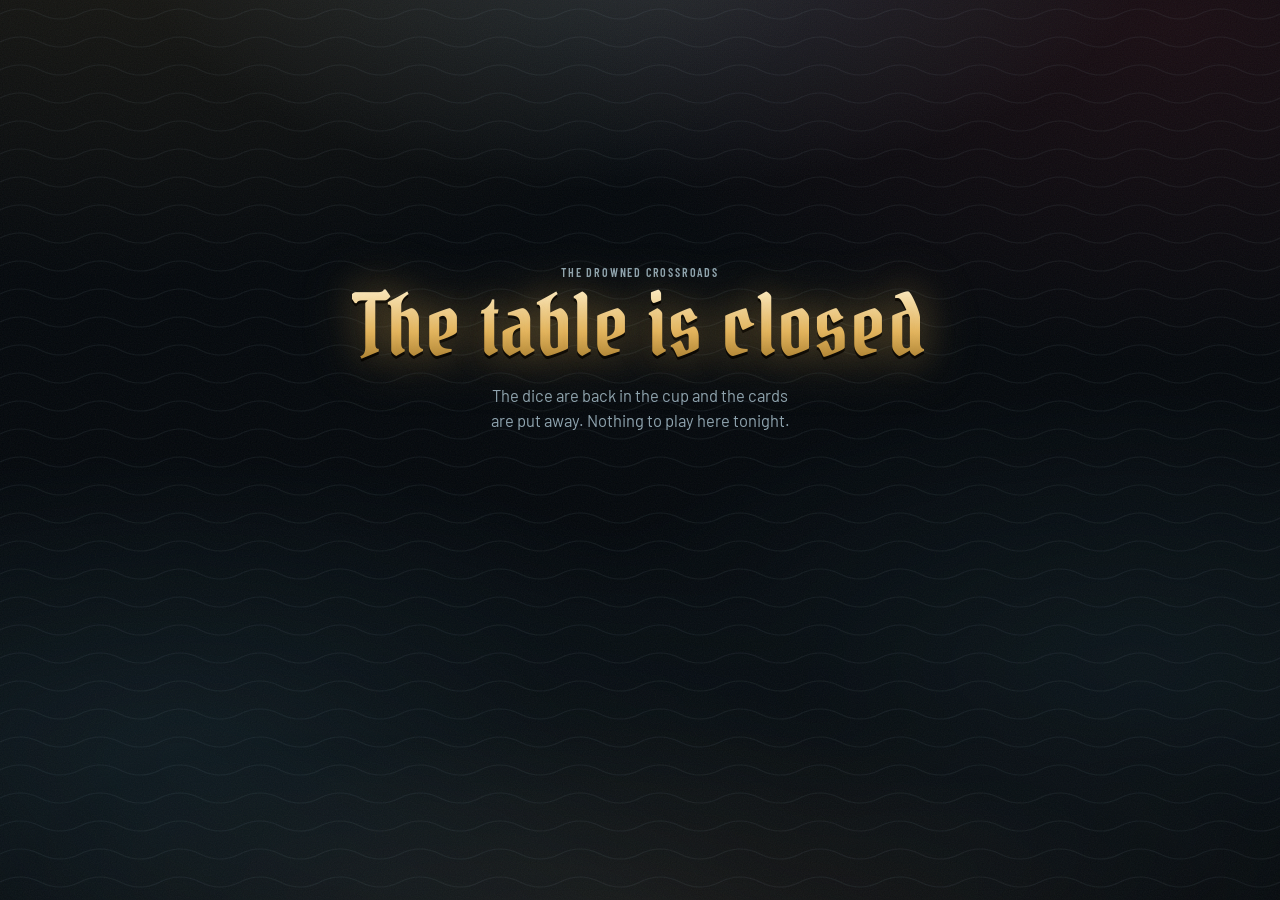
<file: index.html>
<!doctype html>
<html lang="en">
<head>
<meta charset="utf-8">
<meta name="viewport" content="width=device-width,initial-scale=1,viewport-fit=cover">
<title>The Dead Man's Hand</title>
<meta name="robots" content="noindex">
<meta name="theme-color" content="#0E0A10">
<link rel="preconnect" href="https://fonts.googleapis.com">
<link rel="preconnect" href="https://fonts.gstatic.com" crossorigin>
<link rel="stylesheet" href="https://fonts.googleapis.com/css2?family=Pirata+One&family=Barlow:wght@400;500;600&family=Barlow+Condensed:wght@500;600&display=swap">
<link rel="stylesheet" href="styles.css?v=6">
</head>
<body data-theme="landing">
<div class="tex" aria-hidden="true"></div>
<div class="fog" aria-hidden="true"></div>
<div class="grain" aria-hidden="true"></div>
<main class="view">
  <div class="landing" style="min-height:80vh;display:flex;flex-direction:column;justify-content:center">
    <p class="eyebrow">The Drowned Crossroads</p>
    <h1 class="logo">The table is closed</h1>
    <p class="tagline">The dice are back in the cup and the cards are put away. Nothing to play here tonight.</p>
  </div>
</main>
</body>
</html>
</file>
<file: styles.css>
/* ===========================================================
   Liar's Dice at the Dead Man's Hand
   A single committed dark world: swamp felt, wet timber,
   and Snake Eye Jack's neon green and magenta.
   =========================================================== */

:root{
  --ground:#101216;
  --ground-2:#171A20;
  --felt:#18271F;
  --felt-hi:#21352B;
  --felt-edge:#2C463A;
  --wood:#1D2129;
  --wood-hi:#272C36;
  --line:#343A46;
  --line-soft:#272C36;
  --green:#6FD8A6;
  --green-dim:#47A97C;
  --magenta:#E36A86;
  --magenta-dim:#A8435B;
  --amber:#E9B64F;
  --bone:#ECEAE3;
  --muted:#8E95A3;
  --dim:#5B6270;

  --display:"Barlow Condensed","Arial Narrow",sans-serif;
  --body:"Barlow","Helvetica Neue",Arial,sans-serif;
  --cond:"Barlow Condensed","Arial Narrow",sans-serif;

  --r:12px;
  --shadow:0 18px 40px -18px rgba(0,0,0,.85);

  /* the three tables override everything below this line */
  --g:111,216,166; --m:227,106,134; --a:233,182,79; --fogc:111,216,166;
  --on-g:#07170F; --on-m:#2A0912;
  --card-lo:#151820; --felt-lo:#111B17; --veil:rgba(8,9,12,.86);
  --die-1:#FFFDF6; --die-2:#EFEBDD; --die-3:#D6D0BD; --pip:#1A1C22;
  --wild-1:#FFFCEC; --wild-2:#D2F3E2; --wild-3:#93DDB9;
  --hid-1:#1F2F28; --hid-2:#16221D;
  --grain:.05; --fog:0;
  --felt-rim:1px solid var(--felt-edge);
  --card-tex:none; --felt-tex:none; --body-tex:none;
}

*{box-sizing:border-box}
html,body{height:100%}
body{
  margin:0;
  background:var(--ground);
  color:var(--bone);
  font-family:var(--body);
  font-size:16px;line-height:1.5;
  -webkit-font-smoothing:antialiased;
  background-image:
    radial-gradient(1200px 620px at 10% -10%, rgba(var(--g),.10), transparent 60%),
    radial-gradient(1000px 560px at 92% 2%, rgba(var(--m),.11), transparent 62%),
    radial-gradient(760px 520px at 50% 110%, rgba(var(--g),.05), transparent 60%);
  background-attachment:fixed;
  overflow-x:hidden;
}
.tex{position:fixed;inset:0;pointer-events:none;z-index:0;background:var(--body-tex)}
.fog{
  position:fixed;inset:-10%;pointer-events:none;z-index:0;opacity:var(--fog);
  background:
    radial-gradient(60% 40% at 20% 78%, rgba(var(--fogc),.20), transparent 70%),
    radial-gradient(55% 38% at 82% 70%, rgba(var(--fogc),.14), transparent 70%),
    radial-gradient(70% 30% at 50% 96%, rgba(255,255,255,.10), transparent 70%);
  filter:blur(26px);animation:drift 46s ease-in-out infinite alternate;
}
@keyframes drift{from{transform:translate3d(-3%,0,0) scale(1)}to{transform:translate3d(4%,-2%,0) scale(1.08)}}
.grain{
  position:fixed;inset:0;pointer-events:none;z-index:0;opacity:var(--grain);
  background-image:url("data:image/svg+xml,%3Csvg xmlns='http://www.w3.org/2000/svg' width='140' height='140'%3E%3Cfilter id='n'%3E%3CfeTurbulence type='fractalNoise' baseFrequency='.85' numOctaves='3'/%3E%3C/filter%3E%3Crect width='140' height='140' filter='url(%23n)' opacity='.5'/%3E%3C/svg%3E");
}
.view{position:relative;z-index:1}
[hidden]{display:none !important}

h1,h2,h3{margin:0;text-wrap:balance}
p{margin:0}

.eyebrow{
  font-family:var(--cond);text-transform:uppercase;letter-spacing:.15em;
  font-size:12px;font-weight:600;color:var(--muted);
}

/* ---------- buttons & fields ---------- */
.btn{
  font-family:var(--body);font-size:15px;font-weight:600;cursor:pointer;
  border-radius:9px;border:1px solid var(--line);
  background:var(--wood);color:var(--bone);padding:10px 16px;
  transition:border-color .13s,background .13s,transform .07s,box-shadow .13s;
}
.btn:hover:not(:disabled){border-color:var(--dim);background:var(--wood-hi)}
.btn:active:not(:disabled){transform:translateY(1px)}
.btn:disabled{opacity:.32;cursor:not-allowed}
.btn.primary{background:var(--green);color:var(--on-g);border-color:var(--green)}
.btn.primary:hover:not(:disabled){filter:brightness(1.12);
  box-shadow:0 0 22px -6px rgba(var(--g),.6)}
.btn.danger{background:var(--magenta);color:var(--on-m);border-color:var(--magenta)}
.btn.danger:hover:not(:disabled){filter:brightness(1.12);
  box-shadow:0 0 22px -6px rgba(var(--m),.6)}
.btn.ghost{background:transparent}
.btn.sm{padding:7px 12px;font-size:14px}
.btn.lg{padding:14px 26px;font-size:17px}
.btn:focus-visible,input:focus-visible,select:focus-visible,textarea:focus-visible,
.chair:focus-visible,.die.clickable:focus-visible{
  outline:2px solid var(--green);outline-offset:3px}

input[type=text],select,textarea{
  font-family:var(--body);font-size:16px;padding:11px 13px;
  background:var(--ground-2);color:var(--bone);
  border:1px solid var(--line);border-radius:9px;width:100%;
}
textarea{resize:vertical;line-height:1.6}
.field{display:flex;flex-direction:column;gap:6px;margin-bottom:14px}
.field label{font-family:var(--cond);text-transform:uppercase;letter-spacing:.11em;
  font-size:12px;font-weight:600;color:var(--muted)}
.hint{color:var(--muted);font-size:14px}
.fineprint{color:var(--dim);font-size:13px;margin-top:18px}

/* ---------- landing ---------- */
.landing{
  max-width:620px;margin:0 auto;padding:56px 22px 80px;text-align:center;position:relative;
}
.sigils{
  position:absolute;inset:-40px -20px auto;height:280px;pointer-events:none;opacity:.5;
  background:
    radial-gradient(220px 120px at 18% 30%, rgba(var(--g),.18), transparent 70%),
    radial-gradient(240px 130px at 82% 22%, rgba(var(--m),.18), transparent 70%);
  filter:blur(6px);
}
.logo{
  font-family:var(--display);font-weight:400;
  font-size:clamp(44px,13vw,86px);line-height:.95;letter-spacing:.01em;
  color:var(--bone);margin-top:10px;
  text-shadow:0 0 34px rgba(var(--g),.28);
}
.logo-sub{
  font-family:var(--display);font-weight:400;font-size:clamp(17px,4.4vw,25px);
  color:var(--muted);margin-top:8px}
.logo-sub em{font-style:normal;color:var(--magenta);
  text-shadow:0 0 24px rgba(var(--m),.4)}
.tagline{max-width:44ch;margin:20px auto 0;color:var(--muted);font-size:16.5px}
.landing-actions{margin-top:34px;display:flex;flex-direction:column;gap:22px;align-items:center}
.joinbox{width:100%;max-width:330px;text-align:left}
.joinbox label{font-family:var(--cond);text-transform:uppercase;letter-spacing:.11em;
  font-size:12px;font-weight:600;color:var(--muted);display:block;margin-bottom:6px}
.joinrow{display:flex;gap:8px}
#joinCode{
  text-transform:uppercase;letter-spacing:.34em;font-weight:700;font-size:20px;
  text-align:center;font-family:var(--cond);padding:10px 8px 10px 14px;
}

/* ---------- shell ---------- */
.shell{max-width:780px;margin:0 auto;padding:20px 18px 70px;
  display:flex;flex-direction:column;gap:16px}
.shell.wide{max-width:1180px}

.bar{display:flex;justify-content:space-between;align-items:flex-end;gap:14px;
  flex-wrap:wrap;padding-bottom:14px;border-bottom:1px solid var(--line-soft)}
.bar-actions{display:flex;gap:8px}
.code{font-family:var(--cond);font-size:38px;font-weight:700;letter-spacing:.22em;
  line-height:1;color:var(--green);text-shadow:0 0 26px rgba(var(--g),.35)}
.turnline{font-size:19px;font-weight:600;margin-top:3px}
.turnline .you{color:var(--amber)}

.card{border:1px solid var(--line);border-radius:var(--r);overflow:hidden;
  background:var(--card-tex),linear-gradient(180deg,var(--wood) 0%,var(--card-lo) 100%);box-shadow:var(--shadow)}
.card > h2{font-family:var(--cond);text-transform:uppercase;letter-spacing:.13em;
  font-size:13px;font-weight:700;color:var(--muted);
  padding:12px 16px;border-bottom:1px solid var(--line-soft);background:rgba(0,0,0,.24)}
.card .body{padding:16px}

/* ---------- lobby chairs ---------- */
.chairs{list-style:none;margin:0;padding:0;display:grid;gap:9px;
  grid-template-columns:repeat(auto-fill,minmax(210px,1fr))}
.chair{display:flex;gap:11px;align-items:center;width:100%;text-align:left;
  padding:12px 13px;border:1px solid var(--line);border-radius:10px;
  background:rgba(0,0,0,.2);color:var(--bone);font-family:var(--body);font-size:15px;
  cursor:pointer;transition:border-color .13s,background .13s}
.chair:hover:not(:disabled){border-color:var(--green);background:rgba(var(--g),.07)}
.chair:disabled{cursor:default}
.chair.taken{opacity:.72;cursor:default}
.chair.mine{border-color:var(--green);background:rgba(var(--g),.1)}
.chair .nm{font-weight:600}
.chair .st{font-family:var(--cond);text-transform:uppercase;letter-spacing:.1em;
  font-size:11.5px;color:var(--muted);display:block;margin-top:1px}
.chair.house .av{background:rgba(var(--m),.16);border-color:rgba(var(--m),.4);color:var(--magenta)}

.av{width:38px;height:38px;border-radius:50%;flex:0 0 auto;display:grid;place-items:center;
  font-family:var(--display);font-size:15px;
  background:var(--felt);border:1px solid var(--felt-edge);color:var(--green)}

/* ---------- stage ---------- */
.stage{display:grid;gap:16px;grid-template-columns:1fr}
/* on a phone your own hand comes first: a player should never scroll
   past four other seats to find their own dice */
.hand-panel{order:-1}
@media(min-width:940px){
  .stage{grid-template-columns:1.15fr .85fr;align-items:start}
  .hand-panel{order:0}
}

/* felt */
.felt{
  position:relative;border-radius:18px;padding:20px 18px 18px;
  background:var(--felt-tex),
    radial-gradient(130% 105% at 50% -12%, var(--felt-hi) 0%, var(--felt) 58%, var(--felt-lo) 100%);
  border:var(--felt-rim);
  box-shadow:inset 0 2px 0 rgba(255,255,255,.05), var(--shadow);
}
.felt::before{
  content:"";position:absolute;inset:9px;border-radius:12px;
  border:1px dashed rgba(var(--g),.18);pointer-events:none}
.felt-inner{display:flex;gap:14px;justify-content:space-between;align-items:center;
  flex-wrap:wrap;padding:6px 6px 16px}
.pot{text-align:left}
.pot-n{font-family:var(--cond);font-size:46px;font-weight:700;line-height:.9;
  color:var(--bone);font-variant-numeric:tabular-nums}
.pot-l{font-family:var(--cond);text-transform:uppercase;letter-spacing:.14em;
  font-size:12px;color:var(--muted)}
.bidcard{text-align:right;min-width:150px}
.bid-v{font-family:var(--cond);font-size:40px;font-weight:700;line-height:1;
  color:var(--green);text-shadow:0 0 24px rgba(var(--g),.34);
  font-variant-numeric:tabular-nums}
.bid-v.none{color:var(--dim);text-shadow:none}
.bid-by{font-size:13.5px;color:var(--muted);margin-top:3px}

.seats{list-style:none;margin:0;padding:0;display:grid;gap:8px}
.seat{display:grid;grid-template-columns:auto 1fr auto;gap:11px;align-items:center;
  padding:10px 12px;border:1px solid var(--line-soft);border-radius:11px;
  background:rgba(0,0,0,.26);transition:border-color .15s,background .15s}
.seat.turn{border-color:var(--amber);background:rgba(var(--a),.1);
  box-shadow:0 0 0 1px rgba(var(--a),.22)}
.seat.mine{border-left:3px solid var(--green)}
.seat.out{opacity:.4}
.seat .nm{font-weight:600;line-height:1.2}
.seat .st{display:block;font-family:var(--cond);text-transform:uppercase;letter-spacing:.1em;
  font-size:11.5px;color:var(--muted);margin-top:1px}
.seat .cnt{font-family:var(--cond);font-weight:700;font-size:22px;
  font-variant-numeric:tabular-nums;text-align:right;line-height:1}
.seat .cnt small{display:block;font-size:10.5px;color:var(--muted);letter-spacing:.1em;
  text-transform:uppercase;font-weight:600}
.mini{display:flex;gap:4px;flex-wrap:wrap;margin-top:6px}

/* ---------- dice ---------- */
.dice{display:flex;flex-wrap:wrap;gap:11px;min-height:66px}
.die{
  width:62px;height:62px;border-radius:13px;flex:0 0 auto;position:relative;
  background:linear-gradient(160deg,var(--die-1) 0%,var(--die-2) 55%,var(--die-3) 100%);
  display:grid;grid-template:repeat(3,1fr)/repeat(3,1fr);padding:10px;
  box-shadow:inset 0 -4px 0 rgba(0,0,0,.16), 0 5px 12px -5px rgba(0,0,0,.7);
}
.die .pip{width:10px;height:10px;border-radius:50%;background:var(--pip);
  align-self:center;justify-self:center}
.die.wild{
  background:linear-gradient(160deg,var(--wild-1) 0%,var(--wild-2) 60%,var(--wild-3) 100%);
  box-shadow:inset 0 -4px 0 rgba(0,0,0,.13), 0 0 0 2px var(--green),
             0 0 22px -4px rgba(var(--g),.75)}
.die.match{box-shadow:inset 0 -4px 0 rgba(0,0,0,.14), 0 0 0 3px var(--amber),
             0 0 26px -4px rgba(var(--a),.8)}
.die.sm{width:32px;height:32px;border-radius:7px;padding:5px}
.die.sm .pip{width:5px;height:5px}
.die.hidden{background:linear-gradient(160deg,var(--hid-1),var(--hid-2));
  border:1px solid var(--felt-edge);box-shadow:none}
.die.hidden::after{content:"";position:absolute;inset:0;border-radius:inherit;
  background:radial-gradient(circle at 50% 45%, rgba(var(--g),.2), transparent 62%)}
.die.clickable{cursor:pointer}
.die.clickable:hover{outline:2px solid var(--green);outline-offset:3px}
.die.sel{outline:3px solid var(--amber);outline-offset:3px}
.p1{grid-area:1/1}.p2{grid-area:1/3}.p3{grid-area:2/2}
.p4{grid-area:3/1}.p5{grid-area:3/3}.p6{grid-area:2/1}.p7{grid-area:2/3}

@keyframes tumble{
  0%{transform:translateY(-26px) rotate(-140deg) scale(.6);opacity:0}
  55%{opacity:1}
  75%{transform:translateY(3px) rotate(8deg) scale(1.04)}
  100%{transform:none;opacity:1}
}
.die.roll{animation:tumble .5s cubic-bezier(.2,.9,.25,1.05) both}

/* ---------- hand panel ---------- */
.hand-panel{border:1px solid var(--line);border-radius:var(--r);padding:16px;
  background:var(--card-tex),linear-gradient(180deg,var(--wood) 0%,var(--card-lo) 100%);box-shadow:var(--shadow)}
.hand-head{display:flex;justify-content:space-between;align-items:baseline;
  gap:10px;margin-bottom:12px;flex-wrap:wrap}
.hand-meta{font-family:var(--cond);text-transform:uppercase;letter-spacing:.1em;
  font-size:12px;color:var(--muted)}
.controls{margin-top:14px;display:flex;flex-direction:column;gap:12px}
.bidrow{display:flex;gap:12px;flex-wrap:wrap;align-items:flex-end;
  padding:13px;border:1px dashed var(--line);border-radius:10px;background:rgba(0,0,0,.24)}
.stepper{display:flex;align-items:stretch}
.stepper button{border-radius:0;padding:9px 15px;font-size:19px;line-height:1;
  border:1px solid var(--line);background:var(--wood);color:var(--bone);cursor:pointer;font-weight:700}
.stepper button:first-child{border-radius:9px 0 0 9px}
.stepper button:last-child{border-radius:0 9px 9px 0}
.stepper .n{min-width:54px;display:grid;place-items:center;font-weight:700;font-size:20px;
  border-top:1px solid var(--line);border-bottom:1px solid var(--line);
  background:var(--ground-2);font-variant-numeric:tabular-nums}
.faces{display:flex;gap:6px;flex-wrap:wrap}
.faces button{padding:5px;width:44px;height:44px;display:grid;place-items:center;
  border:1px solid var(--line);border-radius:9px;background:var(--wood);cursor:pointer}
.faces button.on{border-color:var(--green);background:rgba(var(--g),.14);
  box-shadow:0 0 16px -5px rgba(var(--g),.6)}
.actions{display:flex;gap:10px;flex-wrap:wrap}

/* ---------- traits ---------- */
.traits{display:grid;gap:9px;grid-template-columns:repeat(auto-fit,minmax(168px,1fr))}
.trait{text-align:left;padding:11px 12px;display:block;line-height:1.32;
  border:1px solid var(--line);border-radius:10px;background:var(--wood);
  color:var(--bone);cursor:pointer;font-family:var(--body);
  transition:border-color .13s,background .13s}
.trait:hover:not(:disabled){border-color:var(--green);background:rgba(var(--g),.07)}
.trait.armed{border-color:var(--amber);background:rgba(var(--a),.12)}
.trait:disabled{opacity:.3;cursor:not-allowed}
.trait b{display:block;font-size:14.5px}
.trait span{display:block;font-size:12px;color:var(--muted);margin-top:3px}

/* ---------- notes, log ---------- */
.note{border-left:3px solid var(--amber);background:rgba(var(--a),.1);
  padding:11px 13px;border-radius:0 9px 9px 0;font-size:14px;margin-top:12px}
.note.green{border-color:var(--green);background:rgba(var(--g),.1)}
.note.mag{border-color:var(--magenta);background:rgba(var(--m),.1)}
.note b{display:block;font-family:var(--cond);text-transform:uppercase;
  letter-spacing:.11em;font-size:12px;margin-bottom:4px}

.log{list-style:none;margin:0;padding:0;display:flex;flex-direction:column-reverse;
  max-height:280px;overflow-y:auto}
.log li{padding:9px 0;border-bottom:1px solid rgba(56,42,51,.55);font-size:14px;color:var(--muted)}
.log li b{color:var(--bone);font-weight:600}
.log li .hi{color:var(--green)}
.log li .lo{color:var(--magenta)}

table.tbl{width:100%;border-collapse:collapse;font-size:14px}
table.tbl th,table.tbl td{text-align:left;padding:8px;border-bottom:1px solid var(--line-soft)}
table.tbl th{font-family:var(--cond);text-transform:uppercase;letter-spacing:.1em;
  font-size:11px;color:var(--muted);font-weight:600}
table.tbl td.n{font-variant-numeric:tabular-nums;font-weight:700;text-align:center}
.scroll{overflow-x:auto}

/* ---------- toast ---------- */
.toast{position:fixed;left:50%;bottom:22px;transform:translate(-50%,26px);
  background:var(--wood-hi);border:1px solid var(--line);border-radius:10px;
  padding:11px 17px;font-size:14.5px;box-shadow:var(--shadow);
  opacity:0;pointer-events:none;transition:opacity .22s,transform .22s;z-index:50;max-width:88vw}
.toast.on{opacity:1;transform:translate(-50%,0)}

/* ---------- reveal overlay ---------- */
.overlay{position:fixed;inset:0;z-index:60;display:grid;place-items:center;
  background:var(--veil);backdrop-filter:blur(5px);padding:20px}
.reveal-box{max-width:640px;width:100%;text-align:center;
  border:1px solid var(--line);border-radius:16px;padding:26px 22px;
  background:radial-gradient(120% 100% at 50% 0%, var(--felt-hi), var(--card-lo));
  box-shadow:var(--shadow);max-height:92vh;overflow-y:auto}
.reveal-h{font-family:var(--display);font-weight:400;font-size:clamp(21px,5vw,30px);
  margin:8px 0 18px;line-height:1.2}
.reveal-hands{display:flex;flex-direction:column;gap:11px;margin-bottom:20px}
.rev-row{display:flex;gap:10px;align-items:center;justify-content:space-between;
  padding:9px 12px;border:1px solid var(--line-soft);border-radius:10px;background:rgba(0,0,0,.3)}
.rev-row .nm{font-weight:600;font-size:14.5px;text-align:left;min-width:96px}
.reveal-count{display:flex;align-items:baseline;justify-content:center;gap:11px;margin-bottom:14px}
.rc-n{font-family:var(--cond);font-size:64px;font-weight:700;line-height:1;
  color:var(--amber);text-shadow:0 0 30px rgba(var(--a),.45);font-variant-numeric:tabular-nums}
.rc-l{font-family:var(--cond);text-transform:uppercase;letter-spacing:.13em;
  font-size:13px;color:var(--muted)}
.reveal-verdict{font-size:17px;margin-bottom:20px}
.reveal-verdict .lose{color:var(--magenta);font-weight:600}
.reveal-verdict .safe{color:var(--green);font-weight:600}

@media(max-width:520px){
  .die{width:54px;height:54px;padding:9px}
  .die .pip{width:9px;height:9px}
  .die.sm{width:26px;height:26px;border-radius:6px;padding:4px}
  .die.sm .pip{width:4px;height:4px}
  .pot-n{font-size:38px}.bid-v{font-size:33px}
  .seat{padding:9px 10px;gap:9px}
  .mini{gap:3px}
}
@media (prefers-reduced-motion:reduce){
  *{transition:none !important;animation:none !important}
}

/* ===========================================================
   THE THREE TABLES
   plain  : the test table, no dressing (this is :root)
   king   : Murkwater Bend, a lantern-lit gambling den on the river
   sinner : Roll the Bones, the crocodile's swamp
   app.js sets body[data-theme] from the table's opponent.
   =========================================================== */

/* ---------- king : Murkwater Bend ---------- */
body[data-theme="king"]{
  --display:"Rye","Georgia",serif;
  --ground:#120C07; --ground-2:#1A110A;
  --felt:#1D2A18; --felt-hi:#2A3B20; --felt-edge:#5A3C22; --felt-lo:#10190E;
  --wood:#2A1B10; --wood-hi:#3A2615; --card-lo:#190F09;
  --line:#4B3320; --line-soft:#36251A;
  --green:#D9A23E; --green-dim:#9C7226;
  --magenta:#C4492F; --magenta-dim:#8E3321;
  --amber:#F2C45E; --bone:#E8DBB8; --muted:#A08C6C; --dim:#6B5A43;
  --g:217,162,62; --m:196,73,47; --a:242,196,94; --fogc:217,162,62;
  --on-g:#1E1204; --on-m:#FFF1E6; --veil:rgba(14,8,4,.9);
  --die-1:#F6EBCB; --die-2:#E6D3A4; --die-3:#C5AC74; --pip:#2A160B;
  --wild-1:#FFF3CF; --wild-2:#F4D98B; --wild-3:#DDA94A;
  --hid-1:#2C3A22; --hid-2:#1B2615;
  --grain:.12; --fog:.5;
  --felt-rim:7px solid #3B2614;
  --body-tex:url("data:image/svg+xml,%3Csvg xmlns='http://www.w3.org/2000/svg' width='320' height='220'%3E%3Cfilter id='w' x='0' y='0' width='100%25' height='100%25'%3E%3CfeTurbulence type='fractalNoise' baseFrequency='.004 .09' numOctaves='3' seed='7' stitchTiles='stitch'/%3E%3CfeColorMatrix values='0 0 0 0 .30 0 0 0 0 .17 0 0 0 0 .08 0 0 0 .62 -.16'/%3E%3C/filter%3E%3Crect width='320' height='220' filter='url(%23w)'/%3E%3Cpath d='M0 55H320M0 110H320M0 165H320M0 219.5H320' stroke='%23000' stroke-opacity='.55' stroke-width='2'/%3E%3Cpath d='M0 57H320M0 112H320M0 167H320' stroke='%23fff' stroke-opacity='.04'/%3E%3C/svg%3E") 0 0/320px 220px;
  --card-tex:url("data:image/svg+xml,%3Csvg xmlns='http://www.w3.org/2000/svg' width='320' height='220'%3E%3Cfilter id='w' x='0' y='0' width='100%25' height='100%25'%3E%3CfeTurbulence type='fractalNoise' baseFrequency='.004 .09' numOctaves='3' seed='7' stitchTiles='stitch'/%3E%3CfeColorMatrix values='0 0 0 0 .30 0 0 0 0 .17 0 0 0 0 .08 0 0 0 .22 -.04'/%3E%3C/filter%3E%3Crect width='320' height='220' filter='url(%23w)'/%3E%3Cpath d='M0 55H320M0 110H320M0 165H320M0 219.5H320' stroke='%23000' stroke-opacity='.3' stroke-width='2'/%3E%3Cpath d='M0 57H320M0 112H320M0 167H320' stroke='%23fff' stroke-opacity='.04'/%3E%3C/svg%3E") 0 0/320px 220px;
  --felt-tex:
    radial-gradient(circle at 78% 64%, rgba(0,0,0,.55) 0 3px, rgba(70,36,12,.4) 4px 6px, transparent 9px),
    radial-gradient(circle at 21% 28%, rgba(0,0,0,.28), transparent 16%),
    radial-gradient(circle at 60% 82%, rgba(0,0,0,.2), transparent 20%),
    url("data:image/svg+xml,%3Csvg xmlns='http://www.w3.org/2000/svg' width='160' height='160'%3E%3Cfilter id='f'%3E%3CfeTurbulence type='fractalNoise' baseFrequency='1.1' numOctaves='2' seed='3'/%3E%3CfeColorMatrix type='saturate' values='0'/%3E%3C/filter%3E%3Crect width='160' height='160' filter='url(%23f)' opacity='.22'/%3E%3C/svg%3E") 0 0/160px 160px;
}
body[data-theme="king"] .felt::before{border:1px dashed rgba(var(--g),.28)}
body[data-theme="king"] .felt::after{
  content:"";position:absolute;inset:3px 14px;pointer-events:none;
  background:
    radial-gradient(circle, #D9B06A 0 2.2px, #7A5A28 3px, transparent 3.6px) 0 0/24px 10px repeat-x,
    radial-gradient(circle, #D9B06A 0 2.2px, #7A5A28 3px, transparent 3.6px) 0 100%/24px 10px repeat-x;
  opacity:.8}
body[data-theme="king"] .logo{text-shadow:0 2px 0 #000, 0 0 40px rgba(var(--g),.35)}
body[data-theme="king"] .card > h2,
body[data-theme="king"] .bar{border-bottom-color:#5A3C22}
body[data-theme="king"] .card{border-color:#4B3320;box-shadow:inset 0 0 0 1px rgba(0,0,0,.5), var(--shadow)}

/* ---------- sinner : the crocodile ---------- */
body[data-theme="sinner"]{
  --display:"Pirata One","Rye",Georgia,serif;
  --ground:#060C09; --ground-2:#0C1510;
  --felt:#0F2A1D; --felt-hi:#17402C; --felt-edge:#3A1114; --felt-lo:#07140D;
  --wood:#101C15; --wood-hi:#18291F; --card-lo:#08100B;
  --line:#254033; --line-soft:#182A20;
  --green:#A6E63C; --green-dim:#76A826;
  --magenta:#D1303A; --magenta-dim:#8E1F27;
  --amber:#E8C547; --bone:#E3DCC3; --muted:#86A08F; --dim:#4F6558;
  --g:166,230,60; --m:209,48,58; --a:232,197,71; --fogc:166,230,60;
  --on-g:#0A1403; --on-m:#FFEDEC; --veil:rgba(3,8,5,.92);
  --die-1:#F1ECD8; --die-2:#DDD5B8; --die-3:#B9AF8D; --pip:#7A0F18;
  --wild-1:#F4F9D8; --wild-2:#C9E88A; --wild-3:#8DBE3A;
  --hid-1:#173326; --hid-2:#0E2017;
  --grain:.15; --fog:.6;
  --felt-rim:2px solid #5A1A1F;
  --body-tex:
    radial-gradient(120% 80% at 50% 120%, rgba(0,0,0,.55), transparent 60%),
    url("data:image/svg+xml,%3Csvg xmlns='http://www.w3.org/2000/svg' width='52' height='52'%3E%3Cg fill='%23fff' fill-opacity='.012' stroke='%23000' stroke-opacity='.5' stroke-width='1.3'%3E%3Ccircle cx='0' cy='0' r='26'/%3E%3Ccircle cx='52' cy='0' r='26'/%3E%3Ccircle cx='26' cy='26' r='26'/%3E%3Ccircle cx='0' cy='52' r='26'/%3E%3Ccircle cx='52' cy='52' r='26'/%3E%3C/g%3E%3C/svg%3E") 0 0/52px 52px;
  --card-tex:url("data:image/svg+xml,%3Csvg xmlns='http://www.w3.org/2000/svg' width='34' height='34'%3E%3Cg fill='%23fff' fill-opacity='.02' stroke='%23000' stroke-opacity='.45' stroke-width='1.2'%3E%3Ccircle cx='0' cy='0' r='17'/%3E%3Ccircle cx='34' cy='0' r='17'/%3E%3Ccircle cx='17' cy='17' r='17'/%3E%3Ccircle cx='0' cy='34' r='17'/%3E%3Ccircle cx='34' cy='34' r='17'/%3E%3C/g%3E%3C/svg%3E") 0 0/34px 34px;
  --felt-tex:
    radial-gradient(circle at 24% 30%, rgba(90,140,40,.16), transparent 22%),
    radial-gradient(circle at 74% 70%, rgba(0,0,0,.35), transparent 26%),
    url("data:image/svg+xml,%3Csvg xmlns='http://www.w3.org/2000/svg' width='42' height='42'%3E%3Cg fill='%23fff' fill-opacity='.025' stroke='%23000' stroke-opacity='.6' stroke-width='1.4'%3E%3Ccircle cx='0' cy='0' r='21'/%3E%3Ccircle cx='42' cy='0' r='21'/%3E%3Ccircle cx='21' cy='21' r='21'/%3E%3Ccircle cx='0' cy='42' r='21'/%3E%3Ccircle cx='42' cy='42' r='21'/%3E%3C/g%3E%3C/svg%3E") 0 0/42px 42px;
}
body[data-theme="sinner"] .felt::before{border:1px dashed rgba(var(--m),.3)}
body[data-theme="sinner"] .felt::after{
  content:"";position:absolute;inset:4px 12px;pointer-events:none;opacity:.9;
  background:
    url("data:image/svg+xml,%3Csvg xmlns='http://www.w3.org/2000/svg' width='28' height='14'%3E%3Cpath d='M1 0H27L14 14Z' fill='%23E3DCC3'/%3E%3Cpath d='M14 0H27L14 14Z' fill='%23000' fill-opacity='.18'/%3E%3C/svg%3E") 0 0/28px 14px repeat-x,
    url("data:image/svg+xml,%3Csvg xmlns='http://www.w3.org/2000/svg' width='28' height='14'%3E%3Cpath d='M1 14H27L14 0Z' fill='%23E3DCC3'/%3E%3Cpath d='M14 14H27L14 0Z' fill='%23000' fill-opacity='.18'/%3E%3C/svg%3E") 0 100%/28px 14px repeat-x}
body[data-theme="sinner"] .logo{letter-spacing:.03em;text-shadow:0 2px 0 #000, 0 0 46px rgba(var(--g),.38)}
body[data-theme="sinner"] .logo-sub em{text-shadow:0 0 26px rgba(var(--m),.55)}
body[data-theme="sinner"] .card{border-color:#1F3A2C;box-shadow:inset 0 0 0 1px rgba(0,0,0,.55), var(--shadow)}
body[data-theme="sinner"] .seat.turn{border-color:var(--magenta);background:rgba(var(--m),.12);
  box-shadow:0 0 0 1px rgba(var(--m),.3)}

/* ---------- landing : the Dead Man's Hand ---------- */
body[data-theme="landing"],
body[data-theme="poker"]{
  --display:"Pirata One","Rye",Georgia,serif;
  --ground:#04080C; --ground-2:#0A1218;
  --wood:#0E1A21; --wood-hi:#16262F; --card-lo:#080F14;
  --line:#243945; --line-soft:#1A2B35;
  --green:#E3B55F; --green-dim:#A9812F;
  --magenta:#C93B4E; --magenta-dim:#8C2433;
  --amber:#F0C46A; --bone:#EEE5CC; --muted:#8FA4AF; --dim:#55666F;
  --g:227,181,95; --m:201,59,78; --a:240,196,106; --fogc:76,138,160;
  --on-g:#1E1405; --on-m:#FFEDEE; --veil:rgba(3,7,10,.9);
  --die-1:#F6EEDA; --die-2:#E6D9B6; --die-3:#C9B88A; --pip:#16120F;
  --wild-1:#FFF3CF; --wild-2:#F4D98B; --wild-3:#DDA94A;
  --grain:.12; --fog:.75;
  --body-tex:
    radial-gradient(ellipse 55% 38% at 50% -6%, rgba(190,215,235,.16), transparent 72%),
    url("data:image/svg+xml,%3Csvg xmlns='http://www.w3.org/2000/svg' width='160' height='28'%3E%3Cpath d='M0 14Q20 4 40 14T80 14T120 14T160 14' fill='none' stroke='%23A8C8DC' stroke-opacity='.07' stroke-width='1.2'/%3E%3C/svg%3E") 0 0/160px 28px,
    radial-gradient(ellipse 120% 70% at 50% 115%, rgba(0,0,0,.65), transparent 65%);
}
body[data-theme="landing"] .logo{
  font-size:clamp(44px,11.5vw,84px);letter-spacing:.02em;margin-top:2px;line-height:1;
  background:linear-gradient(180deg,#FFF3D2 0%,#E3B55F 58%,#9C7326 100%);
  -webkit-background-clip:text;background-clip:text;color:transparent;
  filter:drop-shadow(0 3px 0 #000) drop-shadow(0 0 26px rgba(var(--g),.28));
  animation:flicker 7s ease-in-out infinite;
}
@keyframes flicker{0%,100%{opacity:1}46%{opacity:1}48%{opacity:.86}50%{opacity:1}74%{opacity:.93}76%{opacity:1}}
body[data-theme="landing"] .logo-sub{font-size:clamp(18px,4.6vw,27px)}
body[data-theme="landing"] .logo-sub em{text-shadow:0 0 24px rgba(var(--m),.6)}
body[data-theme="landing"] .joinbox{
  padding:15px 16px 16px;border:1px solid var(--line);border-radius:13px;
  background:linear-gradient(180deg,rgba(14,26,33,.78),rgba(8,15,20,.78));
  box-shadow:inset 0 0 0 1px rgba(0,0,0,.5), 0 14px 30px -16px rgba(0,0,0,.9)}

.hero{position:relative;width:min(340px,84vw);margin:6px auto 18px}
.fan{display:block;width:100%;height:auto;
  filter:drop-shadow(0 14px 18px rgba(0,0,0,.7)) drop-shadow(0 0 30px rgba(var(--g),.12));
  animation:bob 9s ease-in-out infinite}
@keyframes bob{0%,100%{transform:translateY(0) rotate(-.4deg)}50%{transform:translateY(-6px) rotate(.4deg)}}
.hero-dice{position:absolute;right:3%;bottom:-6px;display:flex;gap:7px}
.hero-dice .die{width:44px;height:44px;border-radius:9px;padding:7px;
  box-shadow:inset 0 -3px 0 rgba(0,0,0,.14), 0 0 0 2px rgba(var(--g),.9), 0 8px 18px -4px rgba(0,0,0,.85), 0 0 22px -4px rgba(var(--g),.7)}
.hero-dice .pip{width:8px;height:8px}
.hero-dice .d1{transform:rotate(-12deg);animation-delay:.5s}
.hero-dice .d2{transform:rotate(9deg) translateY(4px);animation-delay:.75s}

.divider{display:flex;align-items:center;gap:12px;max-width:320px;margin:20px auto 0;color:var(--green)}
.divider span{flex:1;height:1px;background:linear-gradient(90deg,transparent,rgba(var(--g),.6))}
.divider span:last-child{background:linear-gradient(270deg,transparent,rgba(var(--g),.6))}
.divider i{font-style:normal;font-size:10px}
.landing .tagline{margin-top:16px;max-width:54ch;text-wrap:balance}

.motes{position:fixed;inset:0;pointer-events:none;overflow:hidden;z-index:0}
.motes i{position:absolute;bottom:-12px;left:var(--x);width:3px;height:3px;border-radius:50%;
  background:rgba(var(--g),.9);box-shadow:0 0 9px 1px rgba(var(--g),.8);opacity:0;
  animation:rise var(--d) linear var(--s) infinite}
@keyframes rise{0%{transform:translate(0,0);opacity:0}8%{opacity:.85}60%{opacity:.5}100%{transform:translate(26px,-78vh);opacity:0}}
body:not([data-theme="landing"]) .motes{display:none}

/* ===========================================================
   THE DEAD MAN'S HAND (poker.html)
   A captain's cabin at night: the landing palette, over dark
   planking, with a black baize table trimmed in brass.
   =========================================================== */
body[data-theme="poker"]{
  --felt:#0A1812; --felt-hi:#12291F; --felt-edge:#6B4A1E; --felt-lo:#060F0B;
  --felt-rim:6px solid #2A1B0E;
  --fog:.5;
  --felt-tex:url("data:image/svg+xml,%3Csvg xmlns='http://www.w3.org/2000/svg' width='160' height='160'%3E%3Cfilter id='f'%3E%3CfeTurbulence type='fractalNoise' baseFrequency='1.1' numOctaves='2' seed='5'/%3E%3CfeColorMatrix type='saturate' values='0'/%3E%3C/filter%3E%3Crect width='160' height='160' filter='url(%23f)' opacity='.2'/%3E%3C/svg%3E") 0 0/160px 160px;
  --body-tex:
    radial-gradient(70% 45% at 50% -4%, rgba(240,190,110,.13), transparent 72%),
    url("data:image/svg+xml,%3Csvg xmlns='http://www.w3.org/2000/svg' width='320' height='220'%3E%3Cfilter id='w' x='0' y='0' width='100%25' height='100%25'%3E%3CfeTurbulence type='fractalNoise' baseFrequency='.004 .09' numOctaves='3' seed='7' stitchTiles='stitch'/%3E%3CfeColorMatrix values='0 0 0 0 .30 0 0 0 0 .17 0 0 0 0 .08 0 0 0 .26 -.05'/%3E%3C/filter%3E%3Crect width='320' height='220' filter='url(%23w)'/%3E%3Cpath d='M0 55H320M0 110H320M0 165H320M0 219.5H320' stroke='%23000' stroke-opacity='.55' stroke-width='2'/%3E%3Cpath d='M0 57H320M0 112H320M0 167H320' stroke='%23fff' stroke-opacity='.04'/%3E%3C/svg%3E") 0 0/320px 220px;
}

.pk-stakes{text-align:center;font-family:var(--cond);font-size:16px;letter-spacing:.05em;color:var(--bone);margin:-2px 0 0}
.pk-stakes:empty{display:none}
.pk-stakes span{display:block;font-size:11.5px;letter-spacing:.2em;text-transform:uppercase;color:var(--muted);margin-bottom:2px}

.pk-felt{
  position:relative;border-radius:22px;padding:24px 12px 22px;
  display:flex;flex-direction:column;align-items:center;gap:18px;
  background:var(--felt-tex),radial-gradient(120% 95% at 50% -10%,var(--felt-hi) 0%,var(--felt) 55%,var(--felt-lo) 100%);
  border:var(--felt-rim);
  box-shadow:inset 0 0 0 1px rgba(0,0,0,.6), inset 0 0 60px rgba(0,0,0,.55), var(--shadow);
}
.pk-felt::before{content:"";position:absolute;inset:9px;border-radius:14px;
  border:1px dashed rgba(var(--g),.28);pointer-events:none}
.pk-side{display:flex;flex-direction:column;align-items:center;gap:9px;width:100%}
.pk-row{display:flex;justify-content:center;gap:clamp(5px,1.8vw,11px);min-height:30px}
.pk-mid{font-family:var(--cond);text-transform:uppercase;letter-spacing:.18em;font-size:12px;
  color:var(--muted);padding:6px 14px;border-top:1px solid rgba(var(--g),.25);border-bottom:1px solid rgba(var(--g),.25)}
.pk-rank{min-height:1.5em;font-family:var(--display);font-size:21px;color:var(--amber);text-align:center;
  text-shadow:0 0 18px rgba(var(--a),.35)}

.pc{
  position:relative;flex:0 0 auto;width:clamp(52px,15vw,84px);aspect-ratio:5/7;border-radius:9px;
  background:linear-gradient(160deg,#FBF4E0 0%,#EADDB9 60%,#D6C7A0 100%);
  color:#17110D;font-family:Georgia,"Times New Roman",serif;font-weight:700;
  box-shadow:inset 0 0 0 1px rgba(0,0,0,.35), 0 9px 16px -8px rgba(0,0,0,.95);
  transition:transform .14s ease,box-shadow .14s ease;
}
.pc.red{color:#A8202E}
.pc .idx{position:absolute;left:7%;top:4%;display:flex;flex-direction:column;align-items:center;
  font-size:clamp(14px,3.9vw,21px);line-height:1}
.pc .idx b{font-size:.85em;font-weight:700}
.pc .idx.b{left:auto;right:7%;top:auto;bottom:4%;transform:rotate(180deg)}
.pc .ctr{position:absolute;inset:0;display:grid;place-items:center;font-size:clamp(28px,8.4vw,46px);opacity:.92}
.pc.back{
  background:url("data:image/svg+xml,%3Csvg xmlns='http://www.w3.org/2000/svg' width='12' height='12'%3E%3Crect width='12' height='12' fill='%234E1020'/%3E%3Cpath d='M0 0L12 12M12 0L0 12' stroke='%238B2A3E' stroke-width='1'/%3E%3C/svg%3E") 0 0/12px 12px;
  color:transparent;
  box-shadow:inset 0 0 0 4px #4E1020, inset 0 0 0 5px rgba(227,181,95,.7), 0 9px 16px -8px rgba(0,0,0,.95);
}
.pc.pick{cursor:pointer}
.pc.pick:hover{transform:translateY(-4px)}
.pc.sel{transform:translateY(-14px);box-shadow:inset 0 0 0 1px rgba(0,0,0,.35),0 0 0 2px var(--green),0 14px 22px -8px rgba(0,0,0,.95)}
.pc.sm{width:clamp(34px,9vw,44px);border-radius:6px}
.pc.sm .idx{font-size:11px}.pc.sm .ctr{font-size:19px}
.pc.dead{box-shadow:inset 0 0 0 1px rgba(0,0,0,.35),0 0 0 2px var(--magenta),0 0 22px rgba(var(--m),.7)}

.shade{
  display:flex;align-items:center;gap:10px;width:100%;margin-top:16px;text-align:left;cursor:pointer;
  padding:12px 14px;border-radius:10px;border:1px dashed rgba(255,255,255,.12);
  background:linear-gradient(90deg,rgba(0,0,0,.6),rgba(24,16,34,.4));
  color:var(--dim);font-family:var(--body);font-size:14px;transition:color .2s,border-color .2s}
.shade i{font-style:normal;font-size:18px;opacity:.7}
.shade span b{display:block;font-weight:600;font-size:14.5px}
.shade span small{display:block;font-size:12px;line-height:1.35;opacity:.75;margin-top:2px}
.shade:hover:not(:disabled){color:var(--muted);border-color:rgba(255,255,255,.22)}
.shade.armed{color:var(--bone);border-color:rgba(var(--m),.8);border-style:solid;animation:throb 1.1s ease-in-out infinite}
.shade.spent{opacity:.35;cursor:default}
@keyframes throb{0%,100%{box-shadow:0 0 0 0 rgba(var(--m),0)}50%{box-shadow:0 0 22px -2px rgba(var(--m),.55)}}

label.check{display:flex;gap:10px;align-items:center;font-family:var(--body);text-transform:none;
  letter-spacing:0;font-size:15px;font-weight:500;color:var(--bone);cursor:pointer}
label.check input{width:18px;height:18px;accent-color:var(--green)}

.pk-rev{display:flex;flex-direction:column;gap:11px;margin-bottom:18px}
.pk-rev-row{display:grid;grid-template-columns:1fr;gap:8px;justify-items:center;padding:12px;
  border:1px solid var(--line-soft);border-radius:11px;background:rgba(0,0,0,.3)}
.pk-rev-row.win{border-color:rgba(var(--a),.7);box-shadow:0 0 0 1px rgba(var(--a),.25)}
.pk-rev-row .nm{font-weight:600;font-size:14.5px}
.pk-rev-row .rk{font-family:var(--cond);text-transform:uppercase;letter-spacing:.12em;font-size:13px;color:var(--amber)}
.pk-row.sm{gap:5px;min-height:0}
.reveal-box.dead{border-color:var(--magenta);box-shadow:0 0 70px -12px rgba(var(--m),.7),var(--shadow)}
.reveal-box.dead .reveal-h{color:var(--magenta);text-shadow:0 0 30px rgba(var(--m),.75)}
.reveal-box.dead .pk-rev-row.win .rk{color:var(--magenta)}

/* ---------- home screen game menu ---------- */
.games{display:grid;gap:12px;width:100%;max-width:470px;grid-template-columns:1fr 1fr}
@media(max-width:520px){.games{grid-template-columns:1fr}}
.gamecard{
  text-align:left;padding:17px 17px 18px;border-radius:14px;cursor:pointer;color:var(--bone);
  font-family:var(--body);border:1px solid rgba(var(--g),.45);
  background:linear-gradient(180deg,rgba(24,36,44,.88),rgba(9,16,21,.92));
  box-shadow:0 12px 28px -14px rgba(0,0,0,.9), inset 0 0 0 1px rgba(0,0,0,.5);
  transition:transform .12s,border-color .12s,box-shadow .12s}
.gamecard:hover{transform:translateY(-2px);border-color:var(--green);box-shadow:0 14px 32px -12px rgba(var(--g),.45), inset 0 0 0 1px rgba(0,0,0,.5)}
.gamecard:active{transform:translateY(0)}
.gamecard:focus-visible{outline:2px solid var(--green);outline-offset:3px}
.gamecard b{display:block;font-family:var(--display);font-weight:400;font-size:25px;color:var(--green);line-height:1.1}
.gamecard span{display:block;margin-top:7px;font-size:13.5px;color:var(--muted);line-height:1.38}
.games-note{margin-top:-8px}

/* ===========================================================
   THE CAST AND THE FINISH
   Portraits on every seat, a staged reveal, an ending, and the
   small touches that make it feel like a table and not a form.
   =========================================================== */

/* ---------- portraits ---------- */
.av{width:44px;height:44px;font-size:16px;position:relative;
  box-shadow:0 0 0 2px rgba(0,0,0,.45), 0 5px 10px -4px rgba(0,0,0,.85)}
.av.npc{background:rgba(var(--m),.16);border-color:rgba(var(--m),.45);color:var(--magenta)}
.av.pic{overflow:hidden;border:2px solid rgba(var(--g),.7);
  background:radial-gradient(circle at 50% 30%, rgba(var(--g),.34), rgba(0,0,0,.55) 75%)}
.av.pic img{display:block;width:100%;height:100%;object-fit:cover;user-select:none;-webkit-user-drag:none}
.av.pic.npc{border-color:rgba(var(--m),.75)}
/* the house portraits come with their own rope frame, so they wear no ring */
.av.pic.framed{border:0;background:none;overflow:visible;box-shadow:none}
.av.pic.framed img{transform:scale(1.16);filter:drop-shadow(0 4px 6px rgba(0,0,0,.85))}
.av.sm{width:32px;height:32px;font-size:12px}
.av.lg{width:62px;height:62px;font-size:22px}
.av.xl{width:108px;height:108px;font-size:36px}
.chair .av{width:50px;height:50px}
.chair.taken .av{filter:saturate(.75)}
.chair.mine{box-shadow:0 0 0 1px rgba(var(--g),.35), 0 0 26px -10px rgba(var(--g),.7)}

/* ---------- seats ---------- */
.seat .who{min-width:0}
.seat.turn .av{animation:beat 1.7s ease-in-out infinite}
@keyframes beat{
  0%,100%{box-shadow:0 0 0 2px var(--amber), 0 0 14px rgba(var(--a),.45)}
  50%{box-shadow:0 0 0 3px var(--amber), 0 0 28px rgba(var(--a),.9)}}
.seat.out .av{filter:grayscale(1) brightness(.8)}
.seat.out .nm{text-decoration:line-through;text-decoration-color:rgba(var(--m),.8)}
.seat.target{cursor:pointer;border-color:var(--green);background:rgba(var(--g),.08)}
.seat.target:hover{background:rgba(var(--g),.17)}
.says{display:inline-block;margin-left:8px;padding:1px 9px 2px;border-radius:999px;
  font-family:var(--cond);font-weight:700;font-size:13px;letter-spacing:.05em;line-height:1.35;
  color:var(--on-g);background:var(--green);vertical-align:1px;white-space:nowrap;
  box-shadow:0 0 14px -4px rgba(var(--g),.8)}

.bid-v{display:flex;align-items:center;justify-content:flex-end;gap:9px}
.bid-v .x{font-size:.55em;opacity:.7}
.bid-v .die.sm{width:38px;height:38px;border-radius:8px;padding:6px}
.bid-v .die.sm .pip{width:6px;height:6px}

.hand-panel{transition:border-color .25s, box-shadow .25s}
.hand-panel.myturn{border-color:rgba(var(--a),.8);
  box-shadow:0 0 0 1px rgba(var(--a),.28), 0 0 36px -10px rgba(var(--a),.6), var(--shadow)}

/* ---------- buttons with a little weight to them ---------- */
.btn{box-shadow:inset 0 1px 0 rgba(255,255,255,.07), 0 2px 0 rgba(0,0,0,.42)}
.btn.primary,.btn.danger{
  background-image:linear-gradient(180deg,rgba(255,255,255,.26),rgba(255,255,255,0) 52%,rgba(0,0,0,.18))}
.btn.ghost{box-shadow:none}
.btn.spot{border-color:var(--amber);color:var(--amber)}
.btn.spot:hover:not(:disabled){box-shadow:0 0 22px -6px rgba(var(--a),.6)}
.reveal-box.spotcall #revEyebrow{color:var(--amber)}
#revEyebrow{color:var(--magenta);font-size:15px;letter-spacing:.24em}
.btn.on{border-color:var(--amber);color:var(--amber)}
.actions.center{justify-content:center}
.card > h2::before{content:"\25C6";color:var(--green);font-size:9px;margin-right:9px;
  vertical-align:2px;opacity:.85}

/* ---------- traits ---------- */
.trait b{display:flex;justify-content:space-between;align-items:center;gap:8px}
.trait b .marks{display:inline-flex;gap:4px;margin:0}
.marks i{width:9px;height:9px;border-radius:50%;border:1.5px solid var(--green);opacity:.45}
.marks i.on{background:var(--green);opacity:1;box-shadow:0 0 8px rgba(var(--g),.65)}

/* ---------- dealer panel ---------- */
.stage > .card{align-self:start}
.housemove{margin-top:0}
.housemove .hm-head{display:flex;gap:13px;align-items:center}
.housemove .hm-head b{font-size:13.5px;margin-bottom:0}
.housemove .hm-head .mini{margin-top:5px}
table.tbl td.acts{white-space:nowrap;text-align:right}
table.tbl td.acts .btn{padding:4px 9px;font-size:12.5px}
table.tbl .st{font-family:var(--cond);text-transform:uppercase;letter-spacing:.1em;
  font-size:10.5px;color:var(--muted);margin-left:6px}

/* ---------- the reveal, staged ---------- */
.rev-row{animation:land .42s cubic-bezier(.2,.9,.25,1.08) backwards;transition:border-color .3s,background .3s}
@keyframes land{from{opacity:0;transform:translateY(16px) scale(.97)}to{opacity:1;transform:none}}
.rev-row .nm{flex:1;min-width:0}
.rev-row .mini{margin-top:0;justify-content:flex-end}
.reveal-hands.done .rev-row.lost{border-color:var(--magenta);background:rgba(var(--m),.13)}
.die.lit{animation:lightup .36s ease-out backwards}
@keyframes lightup{
  from{box-shadow:inset 0 -4px 0 rgba(0,0,0,.16), 0 0 0 0 rgba(var(--a),0);transform:none}
  55%{transform:scale(1.22)}}
.rc-n{display:inline-block}
.rc-n.bump{animation:bump .2s ease-out}
@keyframes bump{from{transform:scale(1.28)}to{transform:none}}
.reveal-verdict{opacity:0;transform:translateY(6px);transition:opacity .4s, transform .4s}
.reveal-verdict.on{opacity:1;transform:none}
.reveal-h .call{display:inline-flex;align-items:center;gap:7px;color:var(--green);
  vertical-align:middle;white-space:nowrap}
.reveal-box{animation:land .32s ease-out backwards}

/* ---------- the end of the game ---------- */
.fin-faces{display:flex;justify-content:center;gap:16px;margin:16px 0 8px}
.fin-faces .av{animation:land .6s .15s cubic-bezier(.2,.9,.25,1.2) backwards}
.fin-faces .av:not(.framed){box-shadow:0 0 0 3px var(--amber), 0 0 44px rgba(var(--a),.6)}
.fin-h{font-size:clamp(28px,7vw,46px);color:var(--amber);text-shadow:0 0 34px rgba(var(--a),.5);margin-bottom:10px}
.reveal-box.finale{border-color:rgba(var(--a),.6);box-shadow:0 0 80px -20px rgba(var(--a),.55), var(--shadow)}
.reveal-box.finale.flip{border-color:var(--magenta);box-shadow:0 0 80px -16px rgba(var(--m),.7), var(--shadow);
  animation:tableflip .7s cubic-bezier(.3,1.4,.5,1) backwards}
.reveal-box.finale.flip .fin-h{color:var(--magenta);text-shadow:0 0 34px rgba(var(--m),.7)}
@keyframes tableflip{0%{opacity:0;transform:rotate(-14deg) translateY(60px) scale(.8)}60%{transform:rotate(3deg)}100%{opacity:1;transform:none}}

/* ---------- the crooked moon over the home screen ---------- */
.moon{position:absolute;width:36%;right:-15%;top:-9%;z-index:0;transform:rotate(24deg);
  filter:drop-shadow(0 0 12px rgba(243,228,180,.6)) drop-shadow(0 0 46px rgba(243,228,180,.3));
  animation:moonglow 9s ease-in-out infinite}
@keyframes moonglow{0%,100%{opacity:.92}50%{opacity:.7}}
.fan{position:relative;z-index:1}
.hero-dice{z-index:2}

/* ---------- poker: who is who, and cards that move ---------- */
.pk-who{display:flex;align-items:center;gap:11px}
.pc.dealt{animation:dealin .44s cubic-bezier(.2,.8,.3,1.06) backwards}
@keyframes dealin{from{opacity:0;transform:translate(-46px,-70px) rotate(-20deg) scale(.8)}to{opacity:1;transform:none}}
.pc.turn{animation:turnover .5s ease-out backwards}
@keyframes turnover{0%{transform:rotateY(92deg) scale(1.06);filter:brightness(.4)}100%{transform:none;filter:none}}
.pc.shadein{animation:shadein 1.1s ease-out backwards}
@keyframes shadein{0%,45%{filter:brightness(0);transform:scale(.95)}100%{filter:none;transform:none}}
.pk-rev-row{animation:land .42s cubic-bezier(.2,.9,.25,1.08) backwards}
.pk-rev-row .who{display:flex;align-items:center;gap:9px}
.pk-rev-row .rk{opacity:0;transition:opacity .4s}
.pk-rev.done .rk{opacity:1}
.pk-rev-row.win{border-color:var(--line-soft);box-shadow:none;transition:border-color .4s, box-shadow .4s}
.pk-rev.done .pk-rev-row.win{border-color:rgba(var(--a),.7);box-shadow:0 0 0 1px rgba(var(--a),.25)}
.pc.dead{box-shadow:inset 0 0 0 1px rgba(0,0,0,.35), 0 9px 16px -8px rgba(0,0,0,.95);transition:box-shadow .5s}
.pk-rev.done .pc.dead{box-shadow:inset 0 0 0 1px rgba(0,0,0,.35), 0 0 0 2px var(--magenta), 0 0 22px rgba(var(--m),.7)}
.reveal-box.dead{border-color:var(--line);box-shadow:var(--shadow);transition:border-color .6s, box-shadow .6s}
.reveal-box.dead.done{border-color:var(--magenta);box-shadow:0 0 70px -12px rgba(var(--m),.7), var(--shadow)}
.reveal-box.dead .reveal-h{color:var(--bone);text-shadow:none;transition:color .6s, text-shadow .6s}
.reveal-box.dead.done .reveal-h{color:var(--magenta);text-shadow:0 0 30px rgba(var(--m),.75)}

/* ---------- small screens: five dice and six faces each fit one row ---------- */
@media(max-width:430px){
  .dice{gap:8px}
  .dice .die{width:50px;height:50px;padding:8px;border-radius:11px}
  .faces{gap:5px}
  .faces button{width:40px;height:40px;padding:4px}
  .bidrow{padding:11px}
}
.reveal-box,.log,.scroll{scrollbar-width:thin;scrollbar-color:var(--line) transparent}
.rev-row{padding:7px 12px}
.reveal-hands{gap:8px;margin-bottom:16px}
.bar-actions{flex-wrap:wrap;justify-content:flex-end}
.tablelink{font-family:var(--cond);font-weight:700;letter-spacing:.2em;font-size:14px;color:var(--green);cursor:pointer;
  background:rgba(var(--g),.08);border:1px solid rgba(var(--g),.45);border-radius:8px;padding:4px 8px 4px 11px;margin-left:4px}
.tablelink:hover{background:rgba(var(--g),.18)}
</file>
